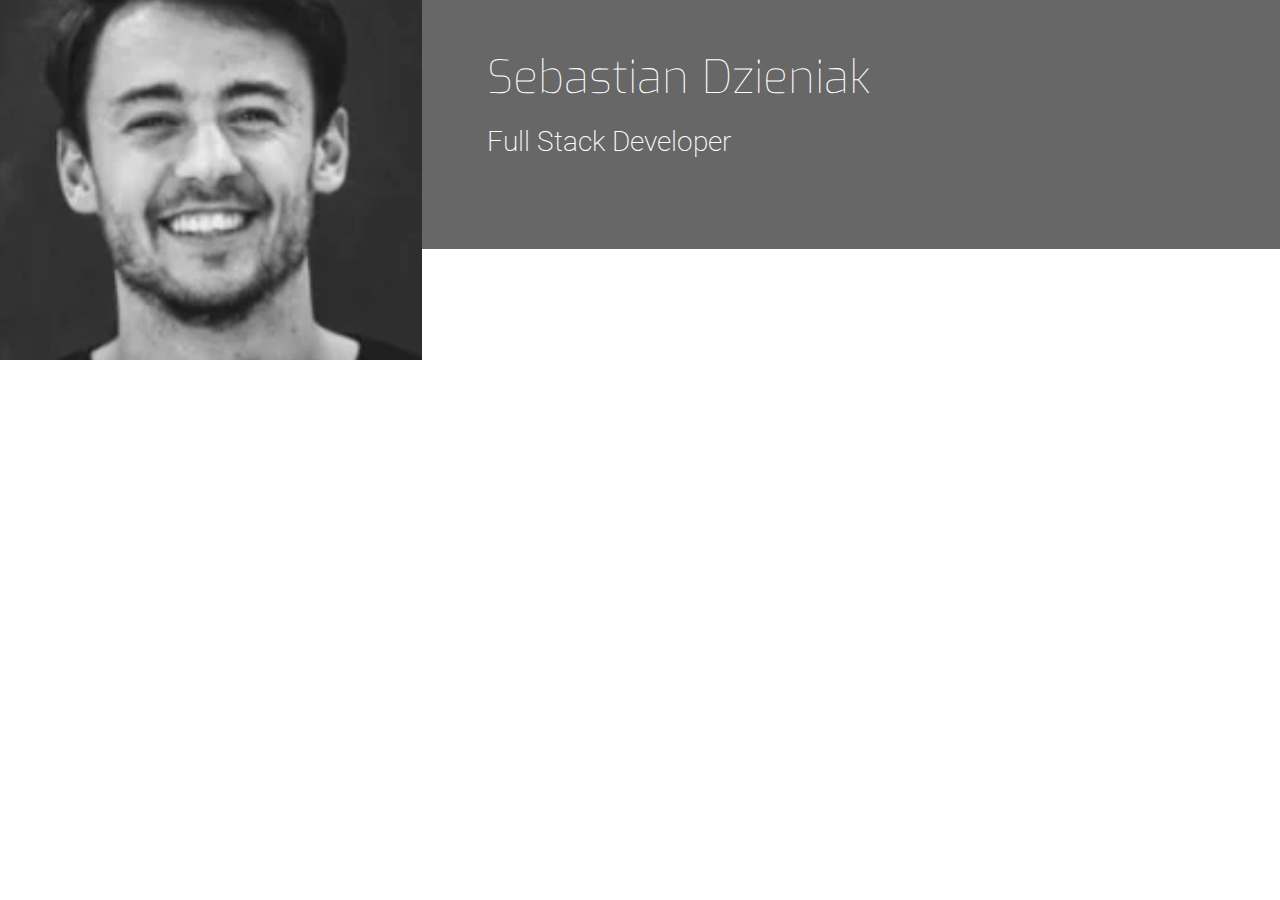
<file: index.html>
<!DOCTYPE html>
<html lang="en">
<head>
    <meta charset="UTF-8">
    <meta name="viewport" content="width=device-width, initial-scale=1.0">
    <meta http-equiv="X-UA-Compatible" content="ie=edge">
    <link rel="stylesheet" href="https://maxcdn.bootstrapcdn.com/bootstrap/4.2.1/css/bootstrap.min.css" type="text/css" />
    <link rel="stylesheet" href="https://maxcdn.bootstrapcdn.com/font-awesome/4.7.0/css/font-awesome.min.css" type="text/css" />
    <link rel="stylesheet" href="assets/css/style.css">
    <title>Resume</title>
</head>
<body>
    <header>
        <div class="row">
            <a class="col-md-4 logo" href="index.html"></a>
            <div class="col-md-8">
                <div class="row bg-color-name-title">
                    <div class="col heading">
                        <h1 class="name">Sebastian Dzieniak</h1>
                        <h2 class="title">Full Stack Developer</h2>
                    </div>
                </div>
            </div>
        </div>
    </header>
    <section>
        
    </section>
    <footer>
        
    </footer>
</body>
</html>
</file>
<file: assets/css/style.css>
@import url('https://fonts.googleapis.com/css?family=Roboto:100,200,300,400,500,600,700|Exo:100,200,300,400,500,600,700');

/*----------colors----------*/

.bg-color-name-title {
    background-color: #676767;
}

.header {
    margin: 0;
}

.heading {
    margin-left: 50px;
}

.logo {
    background: url("../images/Profile.png");
    background-position: center;
    background-repeat: no-repeat;
    background-size: cover;
    min-height: 360px;
    transition: all .5s ease-in-out;
    -moz-transition: all .5s ease-in-out;
    -webkit-transition: all .5s ease-in-out;
}

.name {
    font-family: "Exo", sans-serif;
    font-weight: 100;
    font-size: 46px;
    margin-top: 50px;
    color: #fff;
}

.title{
    font-family: "Roboto", sans-serif;
    font-weight: 200;
    font-size: 28px;
    margin-top: 20px;
    margin-bottom: 90px;
    color: #fff;
}
</file>
